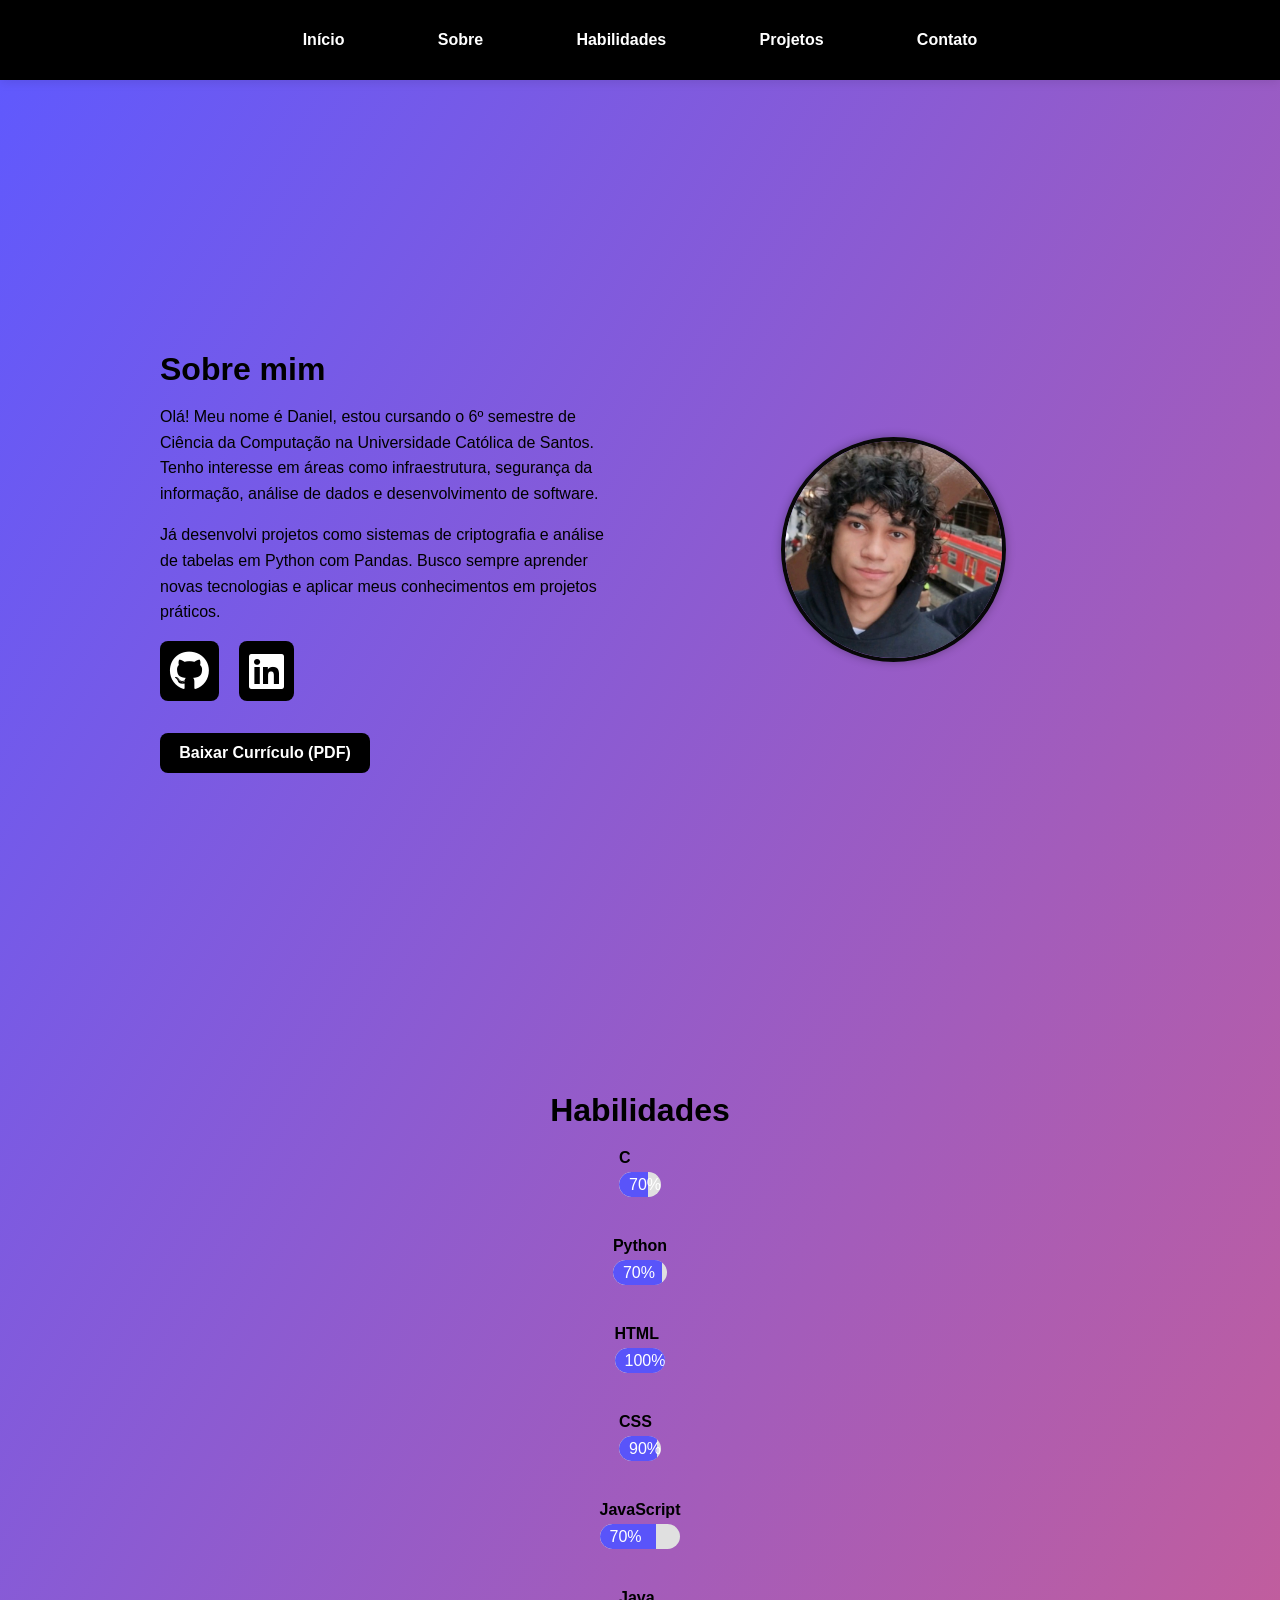
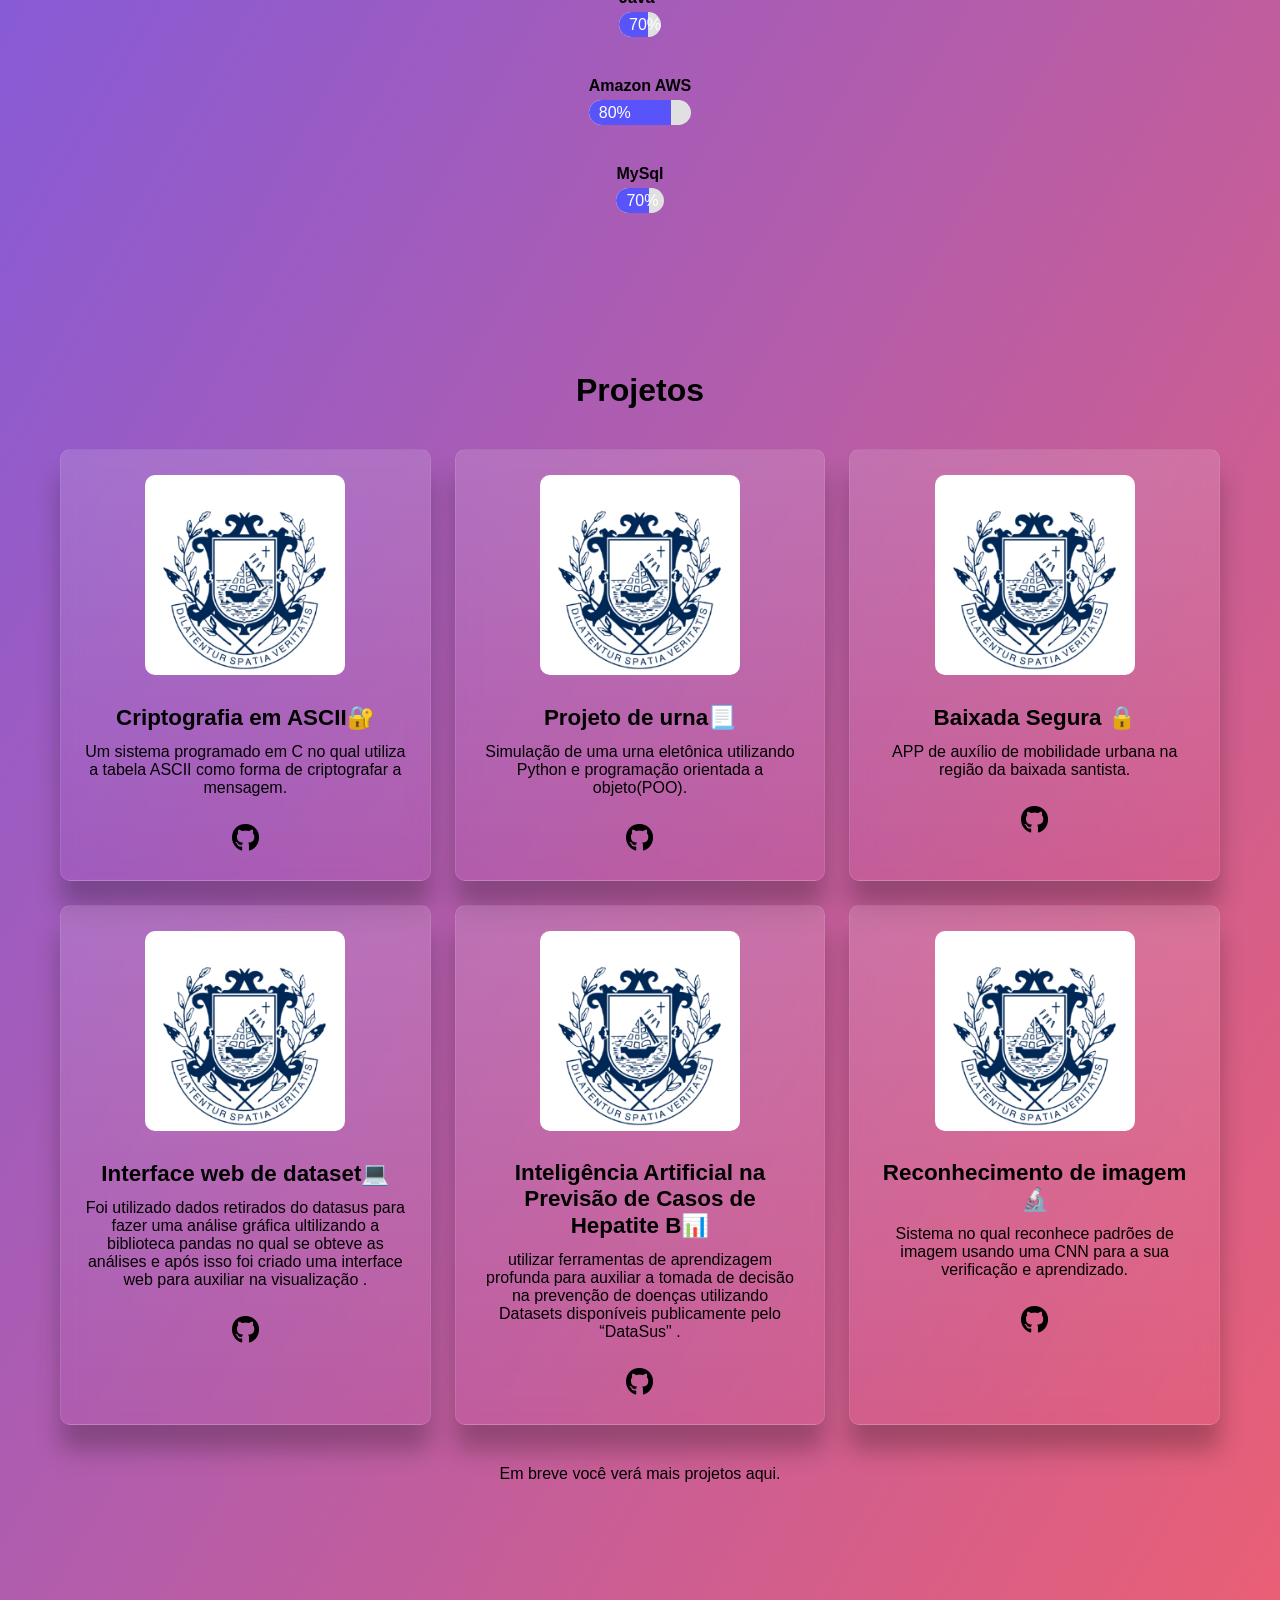
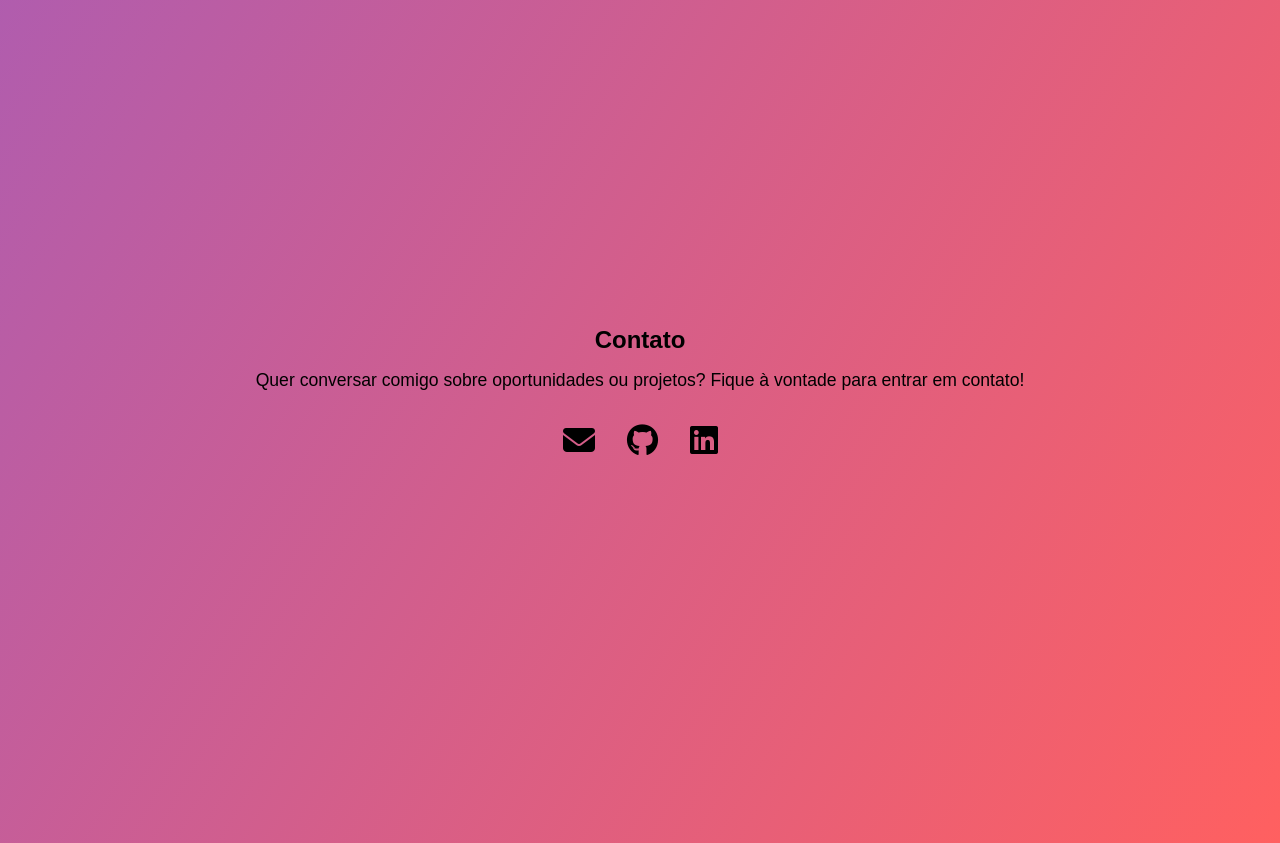
<file: index.html>
<!DOCTYPE html>
<html lang="pt-br">
  <head>
    <meta charset="UTF-8">
    <meta name="viewport" content="width=device-width, initial-scale=1.0">
    <title>Daniel Santiago Purificação</title>
    <link rel="stylesheet" href="style.css">
    <link rel="stylesheet"
      href="https://cdnjs.cloudflare.com/ajax/libs/font-awesome/6.5.0/css/all.min.css"><!-- link de icones -->
    <style>
  html {
    scroll-behavior: smooth;
  }
</style>

  </head>
  <body>

    <header>
      <nav>
        <ul>
          <li><a href="#Sobre">Início</a></li>
          <li><a href="#Sobre">Sobre</a></li>
          <li><a href="#Habilidades">Habilidades</a></li>
          <li><a href="#Projetos">Projetos</a></li>
          <li><a href="#Contato">Contato</a></li>
        </ul>
      </nav>
    </header>

    <!-- <section id="Home" class="section">
      <div class="container">
        <h2>Bem-vindo ao meu portfólio</h2>
        <p>Sou estudante de Ciência da Computação e aqui você encontrará meus
          projetos e interesses na área de TI.</p>
      </div> 
    </section> -->

    <section id="Sobre" class="section sobre">
      <div class="container sobre-container">

        <div class="sobre-texto">
          <h2>Sobre mim</h2>
          <p>Olá! Meu nome é Daniel, estou cursando o 6º semestre de Ciência da
            Computação na Universidade Católica de Santos. Tenho interesse em
            áreas como infraestrutura, segurança da informação, análise de dados
            e desenvolvimento de software.</p>
          <p>Já desenvolvi projetos como sistemas de criptografia e análise de
            tabelas em Python com Pandas. Busco sempre aprender novas
            tecnologias e aplicar meus conhecimentos em projetos práticos.</p>
          <div class="social-links">
            <a href="https://github.com/nokynoy" target="_blank"><i
                class="fab fa-github" id="img_cor"></i></a>
            <a href="https://www.linkedin.com/in/daniel-santiago-purifica%C3%A7%C3%A3o-665422246/" target="_blank"><i
                class="fab fa-linkedin"id="img_cor"></i></a>
          </div>

          <a href="Daniel_Santiago_curriculo.pdf" download  
            class="botao-curriculo">Baixar Currículo (PDF)</a>
        </div>
        <div class="sobre-imagem">
          <div class="imagem-hover">
            <img src="perfil.jpg" alt="Foto de Henrique" class="img-normal">
            <img src="kaiser.jpg" alt="Foto de Henrique ao passar o mouse" class="img-hover">
          </div>
        </div>
      </div>
    </section>

    <section  id="Habilidades">
      <h2 data-aos="zoom-in" style="text-align: center; font-size: 2rem;"
        data-translate-key="projects">Habilidades</h2>

  <div class="habilidade">
    <span>C</span>
    <div class="barra">
      <div class="progresso" style="width: 70%;">70%</div>
    </div>
  </div>

  <div class="habilidade">
    <span>Python</span>
    <div class="barra">
      <div class="progresso" style="width: 90%;">70%</div>
    </div>
  </div>

  <div class="habilidade">
    <span>HTML</span>
    <div class="barra">
      <div class="progresso" style="width: 100%;">100%</div>
    </div>
  </div>

  <div class="habilidade">
    <span>CSS</span>
    <div class="barra">
      <div class="progresso" style="width: 90%;">90%</div>
    </div>
  </div>

  <div class="habilidade">
    <span>JavaScript</span>
    <div class="barra">
      <div class="progresso" style="width: 70%;">70%</div>
    </div>
  </div>

  <div class="habilidade">
    <span>Java</span>
    <div class="barra">
      <div class="progresso" style="width: 70%;">70%</div>
    </div>
  </div>

  <div class="habilidade">
    <span>Amazon AWS</span>
    <div class="barra">
      <div class="progresso" style="width: 80%;">80%</div>
    </div>
  </div>

   <div class="habilidade">
    <span>MySql</span>
    <div class="barra">
      <div class="progresso" style="width: 70%;">70%</div>
    </div>
  </div>

  <!-- adicione mais conforme quiser -->
</section>

    <!-- Projetos -->

    <section class="Projetos" id="Projetos">
      <h2 data-aos="zoom-in" style="text-align: center; font-size: 2rem;"
        data-translate-key="projects">Projetos</h2>

      <div class="projects-grid">
        <div class="project-card" data-aos="fade-up">
          <img src="logo_univ.png" alt
            style="height: 200px; margin: 25px 0; border-radius: 10px;">
          <h3 data-translate-key="calcTittle">Criptografia em ASCII🔐</h3>
          <p data-translate-key="calcDesc">Um sistema programado em C no qual
            utiliza a tabela ASCII como forma de criptografar a mensagem.</p>
          <div class="link-project">
            <a
              href="https://github.com/nokynoy"
              target="_blank" aria-label="GitHub">
              <i class="fab fa-github"></i>
            </a>
          </div>
        </div>
        <div class="project-card" data-aos="fade-up" data-aos-delay="100">
          <img src="logo_univ.png" alt
            style="height: 200px; margin: 25px 0; border-radius: 10px;">
          <h3 data-translate-key="botTittle">Projeto de urna📃</h3>
          <p data-translate-key="botDesc">Simulação de uma urna eletônica
            utilizando Python e programação orientada a objeto(POO).</p>
          <div class="link-project">
            <a href="https://github.com/nokynoy/python_poo" target="_blank"
              aria-label="GitHub">
              <i class="fab fa-github"></i>
            </a>
          </div>
        </div>

        <div class="project-card" data-aos="fade-up" data-aos-delay="100">
          <img src="logo_univ.png" alt
            style="height: 200px; margin: 25px 0; border-radius: 10px;">
          <h3 data-translate-key="botTittle">Baixada Segura 🔒</h3>
          <p data-translate-key="botDesc">APP de auxílio de mobilidade urbana na região da baixada santista.</p>
          <div class="link-project">
            <a href="https://github.com/nokynoy/Baixada-Segura" target="_blank"
              aria-label="GitHub">
              <i class="fab fa-github"></i>
            </a>
          </div>
        </div>

        <div class="project-card" data-aos="fade-up" data-aos-delay="100">
          <img src="logo_univ.png" alt
            style="height: 200px; margin: 25px 0; border-radius: 10px;">
          <h3 data-translate-key="botTittle">Interface web de dataset💻</h3>
          <p data-translate-key="botDesc">Foi utilizado dados retirados do
            datasus para fazer uma análise gráfica ultilizando a biblioteca
            pandas no qual se obteve as análises e após isso foi criado uma
            interface web para auxiliar na visualização .</p>
          <div class="link-project">
            <a href="https://github.com/nokynoy/Interface-demonstrativa-de-transtornos-mentais" target="_blank"
              aria-label="GitHub">
              <i class="fab fa-github"></i>
            </a>
          </div>
        </div>

        <div class="project-card" data-aos="fade-up" data-aos-delay="100">
          <img src="logo_univ.png" alt
            style="height: 200px; margin: 25px 0; border-radius: 10px;">
          <h3 data-translate-key="botTittle">Inteligência Artificial na Previsão
            de Casos de Hepatite B📊</h3>
          <p data-translate-key="botDesc">utilizar ferramentas de aprendizagem
            profunda para auxiliar a tomada de decisão na prevenção de doenças
            utilizando Datasets disponíveis publicamente pelo “DataSus" .</p>
          <div class="link-project">
            <a href="https://github.com/nokynoy" target="_blank"
              aria-label="GitHub">
              <i class="fab fa-github"></i>
            </a>
          </div>
        </div>
        <div class="project-card" data-aos="fade-up" data-aos-delay="100">
          <img src="logo_univ.png" alt
            style="height: 200px; margin: 25px 0; border-radius: 10px;">
          <h3 data-translate-key="botTittle">Reconhecimento de imagem 🔬</h3>
          <p data-translate-key="botDesc">Sistema no qual reconhece padrões de imagem usando uma CNN para a sua verificação e aprendizado.</p>
          <div class="link-project">
            <a href="https://github.com/nokynoy" target="_blank"
              aria-label="GitHub">
              <i class="fab fa-github"></i>
            </a>
          </div>
        </div>

      </div>
      <p data-aos="fade-up" style="text-align: center;"
        data-translate-key="soonText">Em breve você verá mais projetos aqui.</p>
    </section>

    <section id="Contato" class="section contato">
      <div class="container">
        <h2>Contato</h2>
        <p>Quer conversar comigo sobre oportunidades ou projetos? Fique à
          vontade para entrar em contato!</p>

        <div class="contato-links">
          <a href="mailto:danielpurificacao2005@gmail.com" target="_blank" title="E-mail"><i
              class="fas fa-envelope"></i></a>
          <a href="https://github.com/nokynoy" target="_blank"
            title="GitHub"><i class="fab fa-github"></i></a>
          <a href="https://www.linkedin.com/in/daniel-santiago-purifica%C3%A7%C3%A3o-665422246/" target="_blank"
            title="LinkedIn"><i class="fab fa-linkedin"></i></a>
          <button id="btn-topo" title="Voltar ao topo">odoasiodaisd↑</button>
        </div>
      </div>
    </section>

    <script src="script.js"></script>
  </body>
</html>
</file>
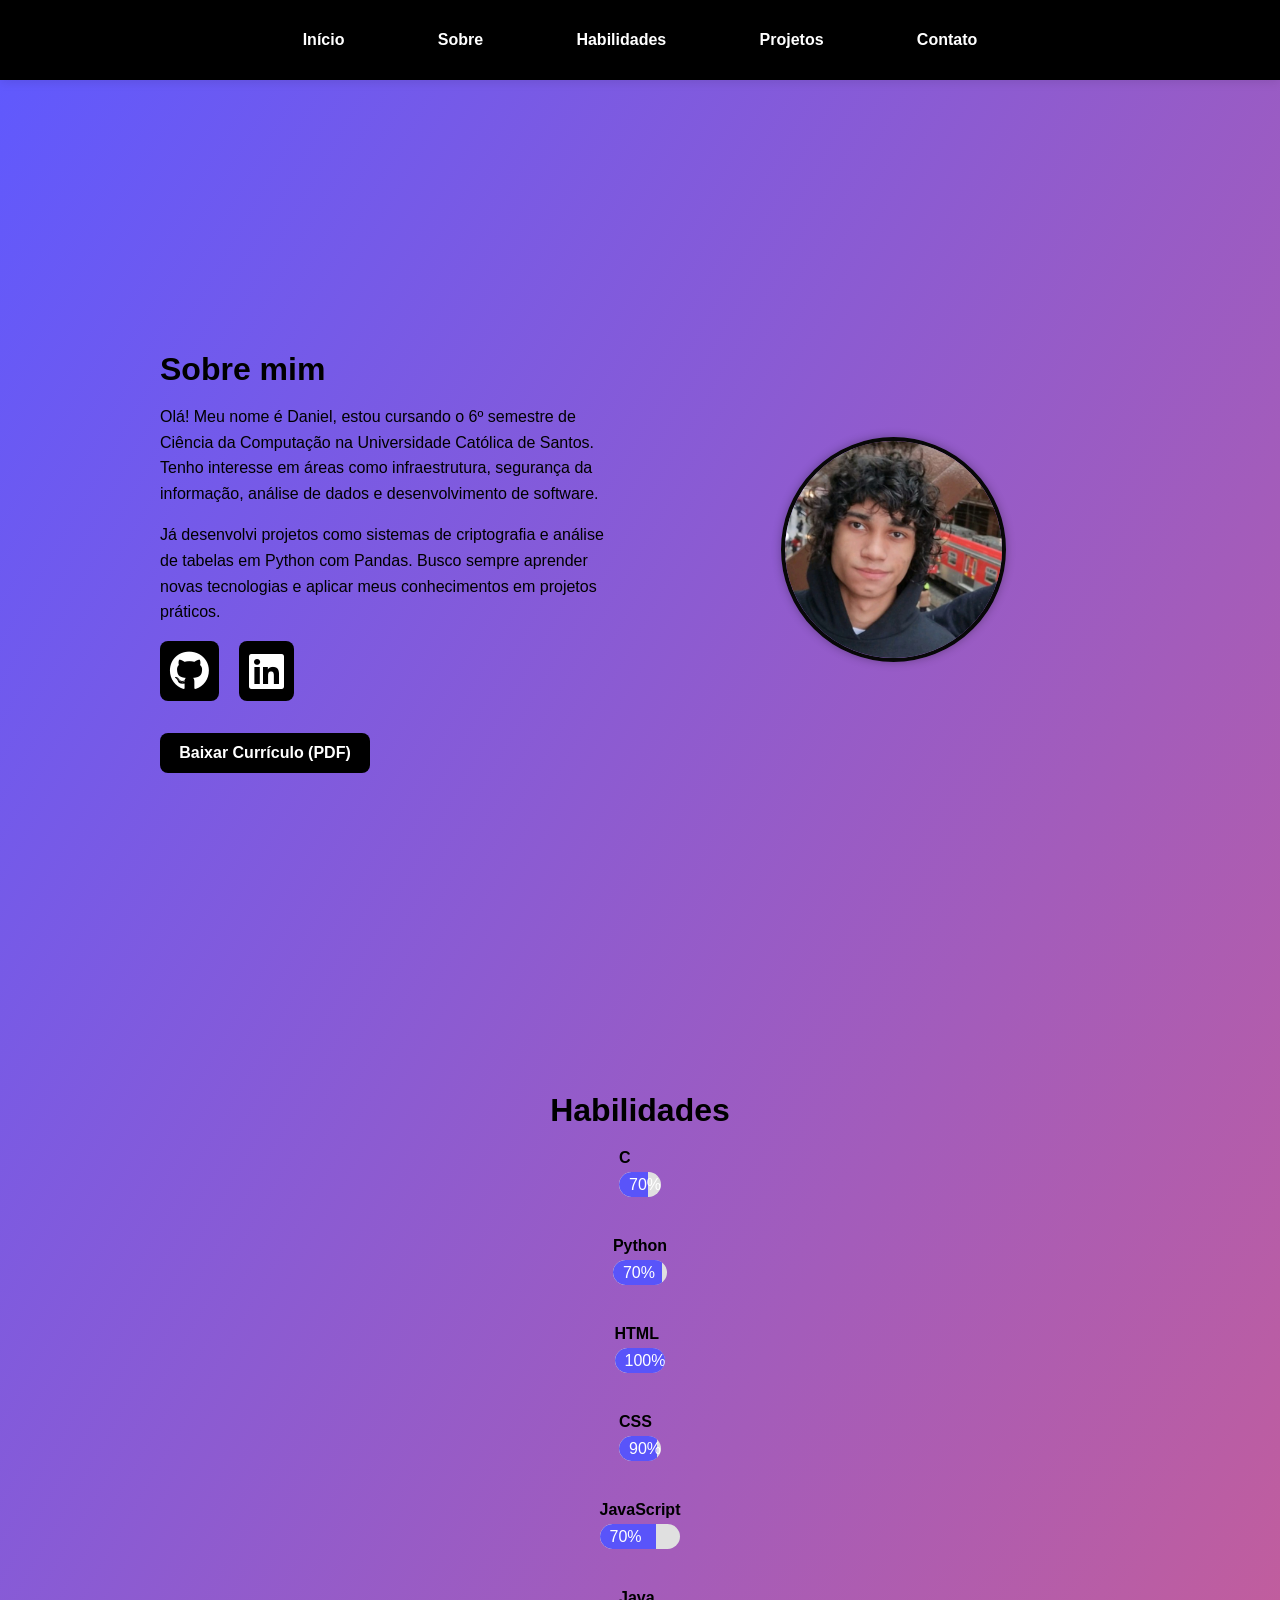
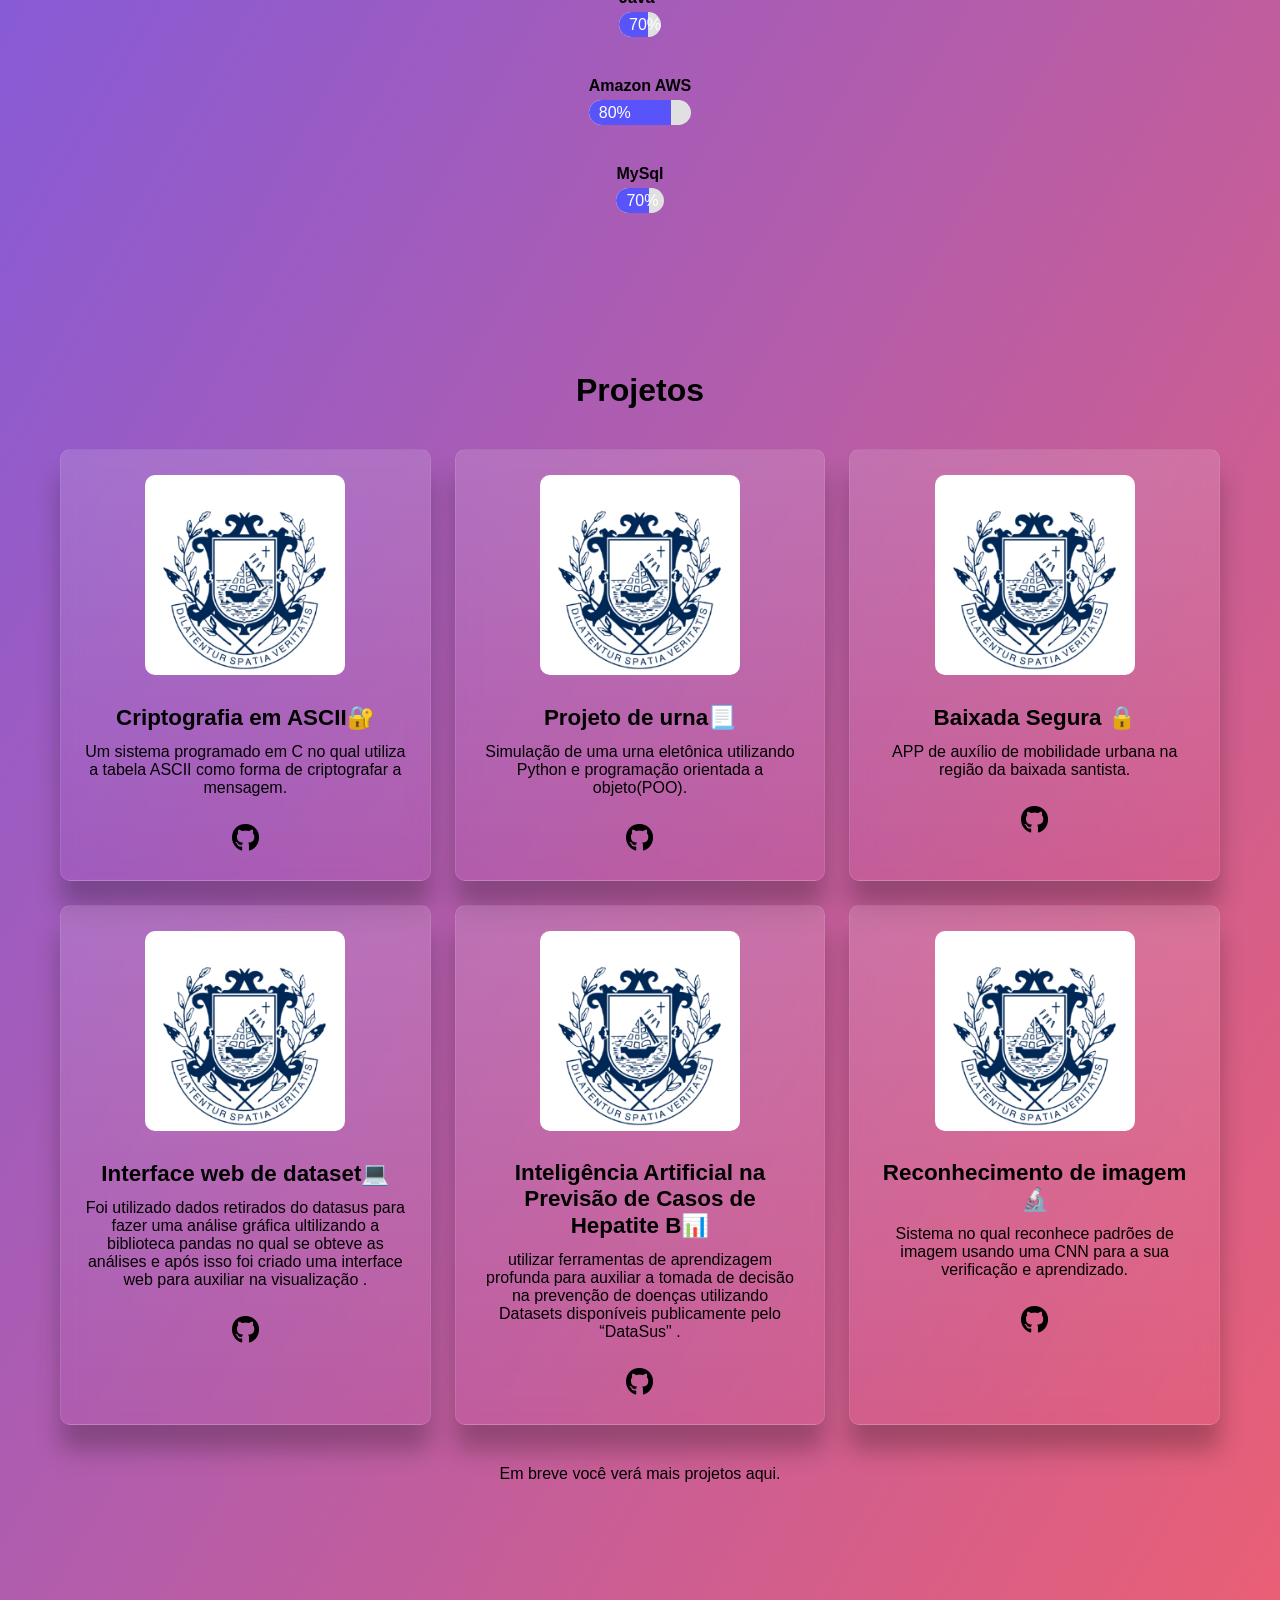
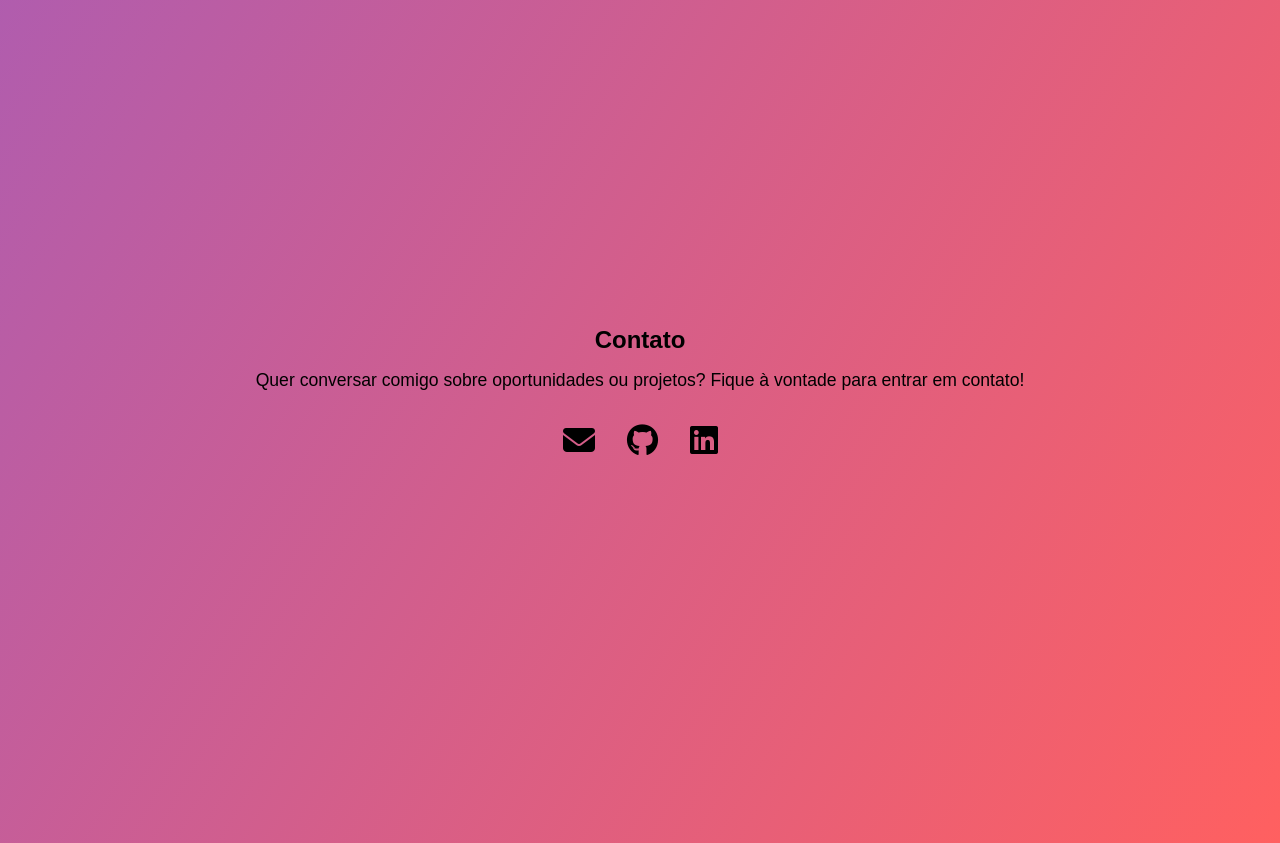
<file: Portifolio/index.html>
<!DOCTYPE html>
<html lang="pt-br">
  <head>
    <meta charset="UTF-8">
    <meta name="viewport" content="width=device-width, initial-scale=1.0">
    <title>Daniel Santiago Purificação</title>
    <link rel="stylesheet" href="style.css">
    <link rel="stylesheet"
      href="https://cdnjs.cloudflare.com/ajax/libs/font-awesome/6.5.0/css/all.min.css"><!-- link de icones -->
    <style>
  html {
    scroll-behavior: smooth;
  }
</style>

  </head>
  <body>

    <header>
      <nav>
        <ul>
          <li><a href="#Sobre">Início</a></li>
          <li><a href="#Sobre">Sobre</a></li>
          <li><a href="#Habilidades">Habilidades</a></li>
          <li><a href="#Projetos">Projetos</a></li>
          <li><a href="#Contato">Contato</a></li>
        </ul>
      </nav>
    </header>

    <!-- <section id="Home" class="section">
      <div class="container">
        <h2>Bem-vindo ao meu portfólio</h2>
        <p>Sou estudante de Ciência da Computação e aqui você encontrará meus
          projetos e interesses na área de TI.</p>
      </div> 
    </section> -->

    <section id="Sobre" class="section sobre">
      <div class="container sobre-container">

        <div class="sobre-texto">
          <h2>Sobre mim</h2>
          <p>Olá! Meu nome é Daniel, estou cursando o 6º semestre de Ciência da
            Computação na Universidade Católica de Santos. Tenho interesse em
            áreas como infraestrutura, segurança da informação, análise de dados
            e desenvolvimento de software.</p>
          <p>Já desenvolvi projetos como sistemas de criptografia e análise de
            tabelas em Python com Pandas. Busco sempre aprender novas
            tecnologias e aplicar meus conhecimentos em projetos práticos.</p>
          <div class="social-links">
            <a href="https://github.com/nokynoy" target="_blank"><i
                class="fab fa-github" id="img_cor"></i></a>
            <a href="https://www.linkedin.com/in/daniel-santiago-purifica%C3%A7%C3%A3o-665422246/" target="_blank"><i
                class="fab fa-linkedin"id="img_cor"></i></a>
          </div>

          <a href="Daniel_Santiago_curriculo.pdf" download  
            class="botao-curriculo">Baixar Currículo (PDF)</a>
        </div>
        <div class="sobre-imagem">
          <div class="imagem-hover">
            <img src="perfil.jpg" alt="Foto de Henrique" class="img-normal">
            <img src="kaiser.jpg" alt="Foto de Henrique ao passar o mouse" class="img-hover">
          </div>
        </div>
      </div>
    </section>

    <section  id="Habilidades">
      <h2 data-aos="zoom-in" style="text-align: center; font-size: 2rem;"
        data-translate-key="projects">Habilidades</h2>

  <div class="habilidade">
    <span>C</span>
    <div class="barra">
      <div class="progresso" style="width: 70%;">70%</div>
    </div>
  </div>

  <div class="habilidade">
    <span>Python</span>
    <div class="barra">
      <div class="progresso" style="width: 90%;">70%</div>
    </div>
  </div>

  <div class="habilidade">
    <span>HTML</span>
    <div class="barra">
      <div class="progresso" style="width: 100%;">100%</div>
    </div>
  </div>

  <div class="habilidade">
    <span>CSS</span>
    <div class="barra">
      <div class="progresso" style="width: 90%;">90%</div>
    </div>
  </div>

  <div class="habilidade">
    <span>JavaScript</span>
    <div class="barra">
      <div class="progresso" style="width: 70%;">70%</div>
    </div>
  </div>

  <div class="habilidade">
    <span>Java</span>
    <div class="barra">
      <div class="progresso" style="width: 70%;">70%</div>
    </div>
  </div>

  <div class="habilidade">
    <span>Amazon AWS</span>
    <div class="barra">
      <div class="progresso" style="width: 80%;">80%</div>
    </div>
  </div>

   <div class="habilidade">
    <span>MySql</span>
    <div class="barra">
      <div class="progresso" style="width: 70%;">70%</div>
    </div>
  </div>

  <!-- adicione mais conforme quiser -->
</section>

    <!-- Projetos -->

    <section class="Projetos" id="Projetos">
      <h2 data-aos="zoom-in" style="text-align: center; font-size: 2rem;"
        data-translate-key="projects">Projetos</h2>

      <div class="projects-grid">
        <div class="project-card" data-aos="fade-up">
          <img src="logo_univ.png" alt
            style="height: 200px; margin: 25px 0; border-radius: 10px;">
          <h3 data-translate-key="calcTittle">Criptografia em ASCII🔐</h3>
          <p data-translate-key="calcDesc">Um sistema programado em C no qual
            utiliza a tabela ASCII como forma de criptografar a mensagem.</p>
          <div class="link-project">
            <a
              href="https://github.com/nokynoy"
              target="_blank" aria-label="GitHub">
              <i class="fab fa-github"></i>
            </a>
          </div>
        </div>
        <div class="project-card" data-aos="fade-up" data-aos-delay="100">
          <img src="logo_univ.png" alt
            style="height: 200px; margin: 25px 0; border-radius: 10px;">
          <h3 data-translate-key="botTittle">Projeto de urna📃</h3>
          <p data-translate-key="botDesc">Simulação de uma urna eletônica
            utilizando Python e programação orientada a objeto(POO).</p>
          <div class="link-project">
            <a href="https://github.com/nokynoy/python_poo" target="_blank"
              aria-label="GitHub">
              <i class="fab fa-github"></i>
            </a>
          </div>
        </div>

        <div class="project-card" data-aos="fade-up" data-aos-delay="100">
          <img src="logo_univ.png" alt
            style="height: 200px; margin: 25px 0; border-radius: 10px;">
          <h3 data-translate-key="botTittle">Baixada Segura 🔒</h3>
          <p data-translate-key="botDesc">APP de auxílio de mobilidade urbana na região da baixada santista.</p>
          <div class="link-project">
            <a href="https://github.com/nokynoy/Baixada-Segura" target="_blank"
              aria-label="GitHub">
              <i class="fab fa-github"></i>
            </a>
          </div>
        </div>

        <div class="project-card" data-aos="fade-up" data-aos-delay="100">
          <img src="logo_univ.png" alt
            style="height: 200px; margin: 25px 0; border-radius: 10px;">
          <h3 data-translate-key="botTittle">Interface web de dataset💻</h3>
          <p data-translate-key="botDesc">Foi utilizado dados retirados do
            datasus para fazer uma análise gráfica ultilizando a biblioteca
            pandas no qual se obteve as análises e após isso foi criado uma
            interface web para auxiliar na visualização .</p>
          <div class="link-project">
            <a href="https://github.com/nokynoy/Interface-demonstrativa-de-transtornos-mentais" target="_blank"
              aria-label="GitHub">
              <i class="fab fa-github"></i>
            </a>
          </div>
        </div>

        <div class="project-card" data-aos="fade-up" data-aos-delay="100">
          <img src="logo_univ.png" alt
            style="height: 200px; margin: 25px 0; border-radius: 10px;">
          <h3 data-translate-key="botTittle">Inteligência Artificial na Previsão
            de Casos de Hepatite B📊</h3>
          <p data-translate-key="botDesc">utilizar ferramentas de aprendizagem
            profunda para auxiliar a tomada de decisão na prevenção de doenças
            utilizando Datasets disponíveis publicamente pelo “DataSus" .</p>
          <div class="link-project">
            <a href="https://github.com/nokynoy" target="_blank"
              aria-label="GitHub">
              <i class="fab fa-github"></i>
            </a>
          </div>
        </div>
        <div class="project-card" data-aos="fade-up" data-aos-delay="100">
          <img src="logo_univ.png" alt
            style="height: 200px; margin: 25px 0; border-radius: 10px;">
          <h3 data-translate-key="botTittle">Reconhecimento de imagem 🔬</h3>
          <p data-translate-key="botDesc">Sistema no qual reconhece padrões de imagem usando uma CNN para a sua verificação e aprendizado.</p>
          <div class="link-project">
            <a href="https://github.com/nokynoy" target="_blank"
              aria-label="GitHub">
              <i class="fab fa-github"></i>
            </a>
          </div>
        </div>

      </div>
      <p data-aos="fade-up" style="text-align: center;"
        data-translate-key="soonText">Em breve você verá mais projetos aqui.</p>
    </section>

    <section id="Contato" class="section contato">
      <div class="container">
        <h2>Contato</h2>
        <p>Quer conversar comigo sobre oportunidades ou projetos? Fique à
          vontade para entrar em contato!</p>

        <div class="contato-links">
          <a href="mailto:danielpurificacao2005@gmail.com" target="_blank" title="E-mail"><i
              class="fas fa-envelope"></i></a>
          <a href="https://github.com/nokynoy" target="_blank"
            title="GitHub"><i class="fab fa-github"></i></a>
          <a href="https://www.linkedin.com/in/daniel-santiago-purifica%C3%A7%C3%A3o-665422246/" target="_blank"
            title="LinkedIn"><i class="fab fa-linkedin"></i></a>
          <button id="btn-topo" title="Voltar ao topo">odoasiodaisd↑</button>
        </div>
      </div>
    </section>

    <script src="script.js"></script>
  </body>
</html>
</file>
<file: style.css>
* {
  margin: 0;
  padding: 0;
  box-sizing: border-box;
}

body {
  font-family: Arial, sans-serif;
  background: linear-gradient(120deg, #413bffd8, #ff2525ba);
  /* 153be8ba */
  color: #000000;
}

header {
  background-color: #000000;
  padding: 1rem;
}

nav {
  background-color: #000000;
  height: 80px;
  display: flex;
  align-items: center;
  justify-content: center;
  box-shadow: 0 2px 10px rgba(0, 0, 0, 0.1);
  position: fixed;
  /* Fixa no topo da página */
  top: 0;
  /* Cola no topo */
  left: 0;
  width: 100%;
  /* Ocupa toda a largura da tela */
  z-index: 1000;
  box-shadow: 0 2px 10px rgba(0, 0, 0, 0.1);
  /* Garante que fique acima dos outros elementos */
}

/* centraliza horizontalmente o <ul> */
/*    /* opcional: sombra bonita */

section {
  min-height: 100vh;
  /* ocupa a tela toda */
  display: flex;
  flex-direction: column;
  justify-content: center;
  /* centraliza verticalmente */
  align-items: center;
  /* centraliza horizontalmente */
  padding: 60px 20px;
  text-align: center;
}

section:first-of-type {
  margin-top: 80px;
  /* altura da navbar */
}

/* NAVBAR */
nav ul {
  display: flex;
  justify-content: space-around;
  /* distribui igualmente */
  width: 60%;
  padding: 0;
  margin: 0;
  list-style: none;
}

nav ul li a {
  text-decoration: none;
  color: #ffffff;
  font-weight: bold;
  padding: 10px 15px;
  transition: color 0.3s ease;
}

nav ul li a:hover {
  transform: scale(10);
  color: #413bffd8;
  
}


.section {
  padding: 4rem 1rem;
  text-align: center;
}

.container {
  max-width: 960px;
  margin: 0 auto;
}

.sobre-container {
  display: flex;
  align-items: center;
  justify-content: space-between;
  flex-wrap: wrap;
  gap: 2rem;
}

.sobre-texto {
  flex: 1;
  min-width: 280px;
  text-align: left;
}

.sobre-texto h2 {
  font-size: 2rem;
  margin-bottom: 1rem;
}

.botao-curriculo {
  display: inline-block;
  margin-top: 1rem;
  background-color: #000000;
  color: #fff;
  padding: 0.7rem 1.2rem;
  border-radius: 0.5rem;
  text-decoration: none;
  font-weight: bold;
  transition: background-color 0.3s ease;
}

.botao-curriculo:hover {
  background-color: #413bffd8;
}

#img_cor {
  font-size: 40px;
  /* tamanho do ícone */
  color: white;
  /* cor do ícone */
  background-color: #000000;
  /* azul padrão do LinkedIn */
  padding: 10px;
  border-radius: 8px;
  /* bordas arredondadas */
  transition: 0.3s;
  /* efeito suave */
}

/* efeito hover */
#img_cor:hover {
  transform: scale(1.2);
  /* aumenta um pouco */
  background-color: #413bffd8;
  /* azul mais escuro */
}

.sobre-texto p {
  margin-bottom: 1rem;
  line-height: 1.6;
}

.sobre-imagem {
  flex: 1;
  min-width: 280px;
  text-align: center;
}

.sobre-imagem img {
  max-width: 300px;
  border-radius: 50%;
  border: 4px solid #080808;
  box-shadow: 0 0 10px rgba(0, 0, 0, 0.1);
}

.imagem-hover {
  position: relative;
  width: 250px;
  height: 250px;

}

.imagem-hover img {
  position: absolute;
  width: 90%;
  /* 100% */
  height: 90%;
  border-radius: 50%;
  object-fit: cover;
  transition: opacity 0.5s ease;
  border: 4px linear-gradient(120deg, #413bffd8, #ff2525ba);
  box-shadow: 0 0 10px rgba(0, 0, 0, 0.3);
}

.img-hover {
  opacity: 0;
}

.imagem-hover:hover .img-hover {
 transition: opacity 1.6s ease;
  opacity: 1;
  width: 100%;
  height: 100%;
  border-color: purple;
  box-shadow: 0 0 10px rgba(0, 0, 0, 0.3);

}

.imagem-hover:hover .img-normal {
  opacity: 0;

}

/* tokens de links */
.social-links {
  margin-top: 1rem;
  margin-bottom: 1rem;
}

.social-links a {
  margin-right: 1rem;
  font-size: 3rem;
  color: #000000;
  transition: color 0.3s ease;
}

.social-links a:hover {
  color: #000000;
}

/* Habilidades */
/* animação opcional */
@keyframes animarProgresso {
  0% {
    width: 0;
  }
}
#habilidades {
  padding: 60px 20px;
  background-color: #f9f9f9;
  text-align: center;
}

.habilidade {
  margin: 20px auto;
  max-width: 600px;
  text-align: left;
}

.habilidade span {
  font-weight: bold;
  display: block;
  margin-bottom: 5px;
}

.barra {
  background-color: #e0e0e0;
  border-radius: 20px;
  overflow: hidden;
  height: 25px;
}

.progresso {
  height: 100%;
  background-color: #413bffd8;
  color: #fff;
  padding-left: 10px;
  line-height: 25px;
  border-radius: 20px 0 0 20px;
  animation: animarProgresso 2s ease-in-out;
}




/* --- Projetos --- */

.projects-grid {
  display: grid;
  grid-template-columns: repeat(auto-fit, minmax(280px, 1fr));
  gap: 24px;
  padding: 40px 20px;
  max-width: 1200px;
  margin: 0 auto;
}

.project-card {
  padding: 0px 24px 25px 24px;
  background: linear-gradient(#fff2, white);
  border: 1px solid rgba(255, 255, 255, 0.1);
  box-shadow: 0 25px 25px rgba(0, 0, 0, 0.25);
  backdrop-filter: blur(10px);
  border-radius: 10px;
  transition: transform 0.3s ease;
  text-align: center;
}

/* Projetos */
.projects-grid {
  display: grid;
  grid-template-columns: repeat(auto-fit, minmax(280px, 1fr));
  gap: 24px;
  padding: 40px 20px;
  max-width: 1200px;
  margin: 0 auto;
}

.project-card {
  padding: 0px 24px 25px 24px;
  background: linear-gradient(#fff2, transparent);
  border: 1px solid rgba(255, 255, 255, 0.1);
  box-shadow: 0 25px 25px rgba(0, 0, 0, 0.25);
  backdrop-filter: blur(10px);
  border-radius: 10px;
  transition: transform 0.3s ease;
  text-align: center;
}

.project-card img {
  height: 200px;
  margin: 25px 0;
  border-radius: 10px;
}

.project-card h3 {
  margin-bottom: 12px;
  font-size: 1.4rem;
  color: var(--paper);
}

.project-card p {
  font-size: 1rem;
  color: var(--paper);
  margin-bottom: 16px;
}

.link-project {
  justify-content: center;
  display: flex;
  padding-top: 10px;
  gap: 24px;
  font-size: 28px;
}

.link-project a {
  color: var(--paper);
  transition: transform 0.3s ease, color 0.3s ease;
}

.link-project a:hover {
  transform: scale(1.2);
}

.project-card:hover {
  transform: scale(1.05);
  /* aumenta um pouco */
}


/* Contatos */
.contato {
  text-align: center;
}

.contato p {
  margin: 1rem 0 2rem;
  font-size: 1.1rem;
  color: #000;
}

.contato-links {
  display: flex;
  justify-content: center;
  gap: 2rem;
}

.contato-links a {
  color: #000000;
  font-size: 2rem;
  transition: transform 0.3s ease, color 0.3s ease;
}

.contato-links a:hover {
  color: #413bffd8;
  transform: scale(1.2);
}


#btn-topo {
  position: fixed;
  bottom: 30px;
  right: 30px;
  display: none;
  background-color: #413bffd8;
  color: white;
  border: none;
  border-radius: 50%;
  font-size: 1.5rem;
  width: 45px;
  height: 45px;
  cursor: pointer;
  box-shadow: 0 4px 12px rgba(0, 0, 0, 0.2);
  transition: background-color 0.3s ease;
}

#btn-topo:hover {
  background-color: #413bffd8;
}
</file>
<file: Portifolio/style.css>
* {
  margin: 0;
  padding: 0;
  box-sizing: border-box;
}

body {
  font-family: Arial, sans-serif;
  background: linear-gradient(120deg, #413bffd8, #ff2525ba);
  /* 153be8ba */
  color: #000000;
}

header {
  background-color: #000000;
  padding: 1rem;
}

nav {
  background-color: #000000;
  height: 80px;
  display: flex;
  align-items: center;
  justify-content: center;
  box-shadow: 0 2px 10px rgba(0, 0, 0, 0.1);
  position: fixed;
  /* Fixa no topo da página */
  top: 0;
  /* Cola no topo */
  left: 0;
  width: 100%;
  /* Ocupa toda a largura da tela */
  z-index: 1000;
  box-shadow: 0 2px 10px rgba(0, 0, 0, 0.1);
  /* Garante que fique acima dos outros elementos */
}

/* centraliza horizontalmente o <ul> */
/*    /* opcional: sombra bonita */

section {
  min-height: 100vh;
  /* ocupa a tela toda */
  display: flex;
  flex-direction: column;
  justify-content: center;
  /* centraliza verticalmente */
  align-items: center;
  /* centraliza horizontalmente */
  padding: 60px 20px;
  text-align: center;
}

section:first-of-type {
  margin-top: 80px;
  /* altura da navbar */
}

/* NAVBAR */
nav ul {
  display: flex;
  justify-content: space-around;
  /* distribui igualmente */
  width: 60%;
  padding: 0;
  margin: 0;
  list-style: none;
}

nav ul li a {
  text-decoration: none;
  color: #ffffff;
  font-weight: bold;
  padding: 10px 15px;
  transition: color 0.3s ease;
}

nav ul li a:hover {
  transform: scale(10);
  color: #413bffd8;
  
}


.section {
  padding: 4rem 1rem;
  text-align: center;
}

.container {
  max-width: 960px;
  margin: 0 auto;
}

.sobre-container {
  display: flex;
  align-items: center;
  justify-content: space-between;
  flex-wrap: wrap;
  gap: 2rem;
}

.sobre-texto {
  flex: 1;
  min-width: 280px;
  text-align: left;
}

.sobre-texto h2 {
  font-size: 2rem;
  margin-bottom: 1rem;
}

.botao-curriculo {
  display: inline-block;
  margin-top: 1rem;
  background-color: #000000;
  color: #fff;
  padding: 0.7rem 1.2rem;
  border-radius: 0.5rem;
  text-decoration: none;
  font-weight: bold;
  transition: background-color 0.3s ease;
}

.botao-curriculo:hover {
  background-color: #413bffd8;
}

#img_cor {
  font-size: 40px;
  /* tamanho do ícone */
  color: white;
  /* cor do ícone */
  background-color: #000000;
  /* azul padrão do LinkedIn */
  padding: 10px;
  border-radius: 8px;
  /* bordas arredondadas */
  transition: 0.3s;
  /* efeito suave */
}

/* efeito hover */
#img_cor:hover {
  transform: scale(1.2);
  /* aumenta um pouco */
  background-color: #413bffd8;
  /* azul mais escuro */
}

.sobre-texto p {
  margin-bottom: 1rem;
  line-height: 1.6;
}

.sobre-imagem {
  flex: 1;
  min-width: 280px;
  text-align: center;
}

.sobre-imagem img {
  max-width: 300px;
  border-radius: 50%;
  border: 4px solid #080808;
  box-shadow: 0 0 10px rgba(0, 0, 0, 0.1);
}

.imagem-hover {
  position: relative;
  width: 250px;
  height: 250px;

}

.imagem-hover img {
  position: absolute;
  width: 90%;
  /* 100% */
  height: 90%;
  border-radius: 50%;
  object-fit: cover;
  transition: opacity 0.5s ease;
  border: 4px linear-gradient(120deg, #413bffd8, #ff2525ba);
  box-shadow: 0 0 10px rgba(0, 0, 0, 0.3);
}

.img-hover {
  opacity: 0;
}

.imagem-hover:hover .img-hover {
 transition: opacity 1.6s ease;
  opacity: 1;
  width: 100%;
  height: 100%;
  border-color: purple;
  box-shadow: 0 0 10px rgba(0, 0, 0, 0.3);

}

.imagem-hover:hover .img-normal {
  opacity: 0;

}

/* tokens de links */
.social-links {
  margin-top: 1rem;
  margin-bottom: 1rem;
}

.social-links a {
  margin-right: 1rem;
  font-size: 3rem;
  color: #000000;
  transition: color 0.3s ease;
}

.social-links a:hover {
  color: #000000;
}

/* Habilidades */
/* animação opcional */
@keyframes animarProgresso {
  0% {
    width: 0;
  }
}
#habilidades {
  padding: 60px 20px;
  background-color: #f9f9f9;
  text-align: center;
}

.habilidade {
  margin: 20px auto;
  max-width: 600px;
  text-align: left;
}

.habilidade span {
  font-weight: bold;
  display: block;
  margin-bottom: 5px;
}

.barra {
  background-color: #e0e0e0;
  border-radius: 20px;
  overflow: hidden;
  height: 25px;
}

.progresso {
  height: 100%;
  background-color: #413bffd8;
  color: #fff;
  padding-left: 10px;
  line-height: 25px;
  border-radius: 20px 0 0 20px;
  animation: animarProgresso 2s ease-in-out;
}




/* --- Projetos --- */

.projects-grid {
  display: grid;
  grid-template-columns: repeat(auto-fit, minmax(280px, 1fr));
  gap: 24px;
  padding: 40px 20px;
  max-width: 1200px;
  margin: 0 auto;
}

.project-card {
  padding: 0px 24px 25px 24px;
  background: linear-gradient(#fff2, white);
  border: 1px solid rgba(255, 255, 255, 0.1);
  box-shadow: 0 25px 25px rgba(0, 0, 0, 0.25);
  backdrop-filter: blur(10px);
  border-radius: 10px;
  transition: transform 0.3s ease;
  text-align: center;
}

/* Projetos */
.projects-grid {
  display: grid;
  grid-template-columns: repeat(auto-fit, minmax(280px, 1fr));
  gap: 24px;
  padding: 40px 20px;
  max-width: 1200px;
  margin: 0 auto;
}

.project-card {
  padding: 0px 24px 25px 24px;
  background: linear-gradient(#fff2, transparent);
  border: 1px solid rgba(255, 255, 255, 0.1);
  box-shadow: 0 25px 25px rgba(0, 0, 0, 0.25);
  backdrop-filter: blur(10px);
  border-radius: 10px;
  transition: transform 0.3s ease;
  text-align: center;
}

.project-card img {
  height: 200px;
  margin: 25px 0;
  border-radius: 10px;
}

.project-card h3 {
  margin-bottom: 12px;
  font-size: 1.4rem;
  color: var(--paper);
}

.project-card p {
  font-size: 1rem;
  color: var(--paper);
  margin-bottom: 16px;
}

.link-project {
  justify-content: center;
  display: flex;
  padding-top: 10px;
  gap: 24px;
  font-size: 28px;
}

.link-project a {
  color: var(--paper);
  transition: transform 0.3s ease, color 0.3s ease;
}

.link-project a:hover {
  transform: scale(1.2);
}

.project-card:hover {
  transform: scale(1.05);
  /* aumenta um pouco */
}


/* Contatos */
.contato {
  text-align: center;
}

.contato p {
  margin: 1rem 0 2rem;
  font-size: 1.1rem;
  color: #000;
}

.contato-links {
  display: flex;
  justify-content: center;
  gap: 2rem;
}

.contato-links a {
  color: #000000;
  font-size: 2rem;
  transition: transform 0.3s ease, color 0.3s ease;
}

.contato-links a:hover {
  color: #413bffd8;
  transform: scale(1.2);
}


#btn-topo {
  position: fixed;
  bottom: 30px;
  right: 30px;
  display: none;
  background-color: #413bffd8;
  color: white;
  border: none;
  border-radius: 50%;
  font-size: 1.5rem;
  width: 45px;
  height: 45px;
  cursor: pointer;
  box-shadow: 0 4px 12px rgba(0, 0, 0, 0.2);
  transition: background-color 0.3s ease;
}

#btn-topo:hover {
  background-color: #413bffd8;
}
</file>
